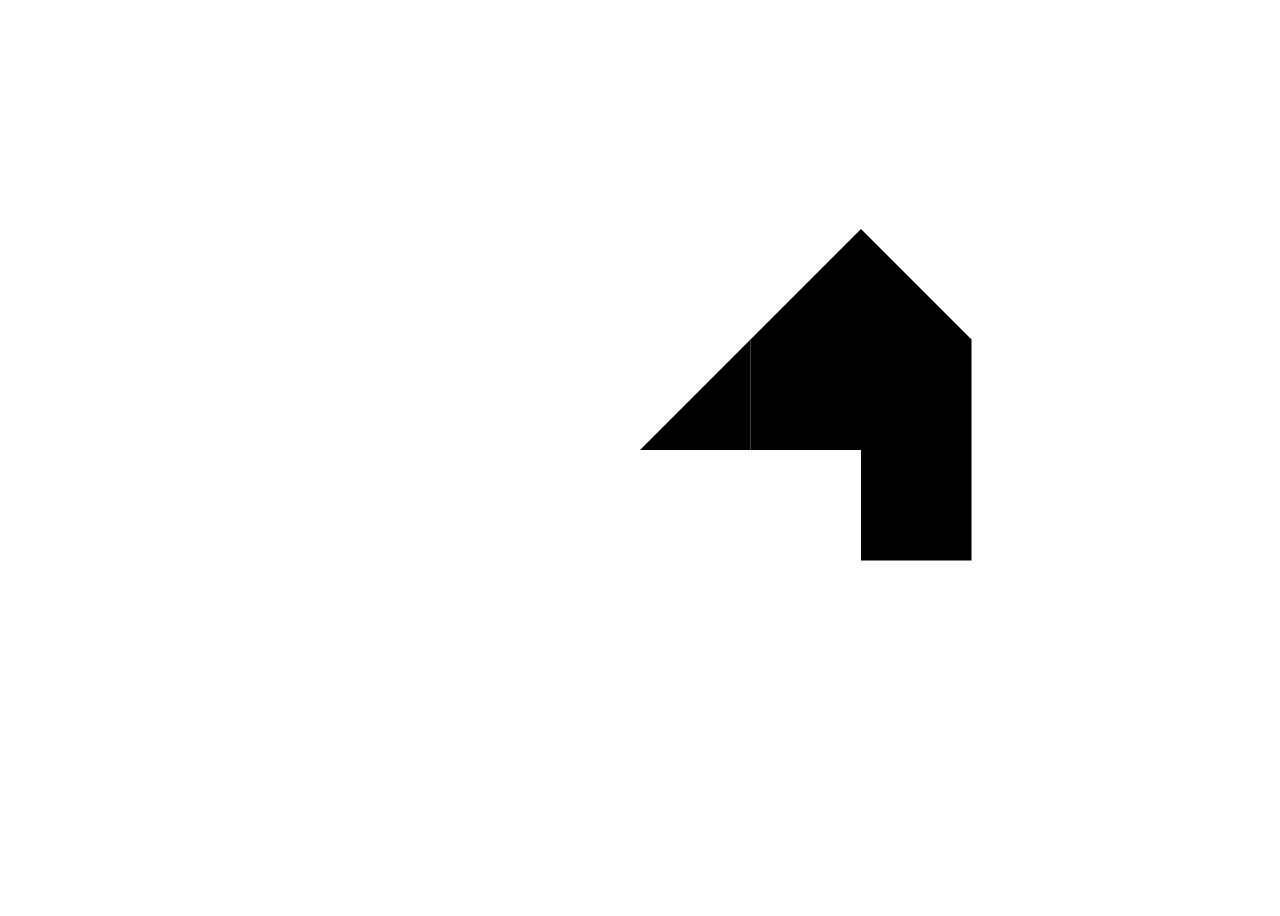
<file: experiment.html>
<html lang="en">
<head>
    <meta charset="UTF-8">
    <meta http-equiv="X-UA-Compatible" content="IE=edge">
    <meta name="viewport" content="width=device-width, initial-scale=1.0">
    <title>Document</title>
    <style></style>
</head>
<body>
    <svg width="100%" height="100%" viewBox="0 0 800 800" id="map">
  
        <path data-section-id="Afghanistan" d="M600,200 L700,300 L700,400 L600,400 Z"/>
        <path data-section-id="Albania" d="M500,300 L600,200 L600,400 L500,400 Z"/>
        <path data-section-id="Algeria" d="M400,400 L500,300 L500,400 L400,400 Z"/>
        <path data-section-id="Angola" d="M600,400 L700,400 L700,500 L600,500 Z"/>
        
      </svg>
      
      <div id="modal">
        <p id="country-info"></p>
        <img id="country-image"/>
      </div>
      
      <script>
      const countryInfo = {
          Afghanistan: {
              information: "Afghanistan is a landlocked country located in South Asia and Central Asia. It has been in a state of political and economic turmoil for decades, with the Soviet-Afghan War and the ongoing War in Afghanistan being the most notable conflicts. Kabul is the capital and largest city of Afghanistan.",
              image: "https://cdn.britannica.com/40/5340-004-B25ED5CF/Flag-Afghanistan.jpg"
          },
          Albania: {
              information: "Albania is a country located in the Balkans region of Europe. It declared independence from the Ottoman Empire in 1912, and has a long history of political turmoil and economic struggles. Tirana is the capital and largest city of Albania.",
              image: "albania.png"
          },
          Algeria: {
              information: "Algeria is a country located in North Africa. It declared independence from France in 1962, after a long and bloody war. Algeria is a major producer of oil and natural gas. Algiers is the capital and largest city of Algeria.",
              image: ""
          },
          Angola: {
              information: "Angola is a country located in Southern Africa. It declared independence from Portugal in 1975, after a long and bloody war. Angola is a major producer of oil. Luanda is the capital and largest city of Angola.",
              image: ""
          },
      };
      
      const modal = document.getElementById("modal");
      const countryInfoElem = document.getElementById("country-info");
      const countryImageElem = document.getElementById("country-image");
      
      const hideModal = () => {
        modal.style.display = "none";
      };
      
      const showModal = () => {
        modal.style.display = "block";
      };
      
      const updateModal = (country) => {
        countryInfoElem.innerText = countryInfo[country].information;
        countryImageElem.src = countryInfo[country].image;
      };
      
      document.getElementById("map").addEventListener("click", (event) => {
        const sectionId = event.target.getAttribute("data-section-id");
        
        if (sectionId) {
          showModal();
          updateModal(sectionId);
        } else {
          hideModal();
        }
      });
</script>      
    
</body>
</html>
</file>
